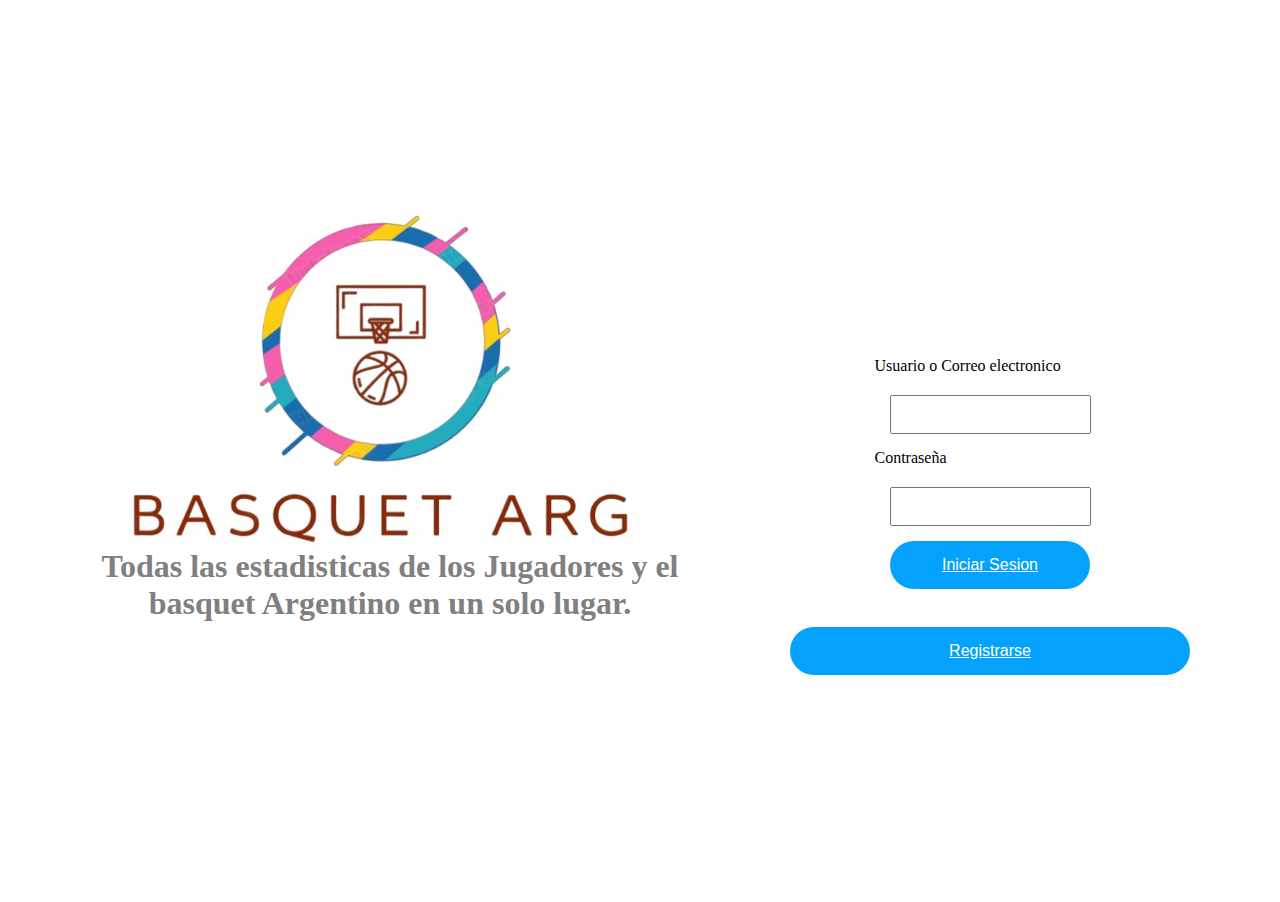
<file: index.html>
<!DOCTYPE html>
<html lang="en">

<head>
    <meta charset="UTF-8">
    <meta name="viewport" content="width=device-width, initial-scale=1.0">
    <link rel="shortcut icon" href="./favicon/favicon-32x32.png" type="image/x-icon">
    <link href="https://cdn.jsdelivr.net/npm/bootstrap@5.3.2/dist/css/bootstrap.min.css" rel="stylesheet"
        integrity="sha384-T3c6CoIi6uLrA9TneNEoa7RxnatzjcDSCmG1MXxSR1GAsXEV/Dwwykc2MPK8M2HN" crossorigin="anonymous">
    <link rel="stylesheet" href="style.css">
    <title>Basquet Arg</title>
</head>

<body>
    <div class="padrelogo">
        <div>
            <img src="./logo/logo.jpg" alt="LOGO BASQUET ARG" class="Logoindex">
            <h3 class="slogan">
                Todas las estadisticas de los Jugadores y el basquet Argentino en un solo lugar.
            </h3>
        </div>

        <form class="formularioindex">
            <div class="mb-3 ">
                <label for="exampleInputEmail1" class="form-label">Usuario o Correo electronico</label>
                <input type="email" class="form-control" id="exampleInputEmail1" aria-describedby="emailHelp">
            </div>
            <div class="mb-3">
                <label for="exampleInputPassword1" class="form-label">Contraseña</label>
                <input type="password" class="form-control" id="exampleInputPassword1">
            </div>
            <button type="submit" class="btn  iniciarsesion"><a href="./inicio.html">Iniciar Sesion</a></button>
            <a for="" class="OlviCont">Olividaste tu contraseña?</a>
            <div>
                <button type="submit" class="btn  registrarse"><a href="registro.html">Registrarse</a></button>
            </div>
        </form>

    </div>
    
    
    <script src="https://cdn.jsdelivr.net/npm/bootstrap@5.3.2/dist/js/bootstrap.bundle.min.js"
        integrity="sha384-C6RzsynM9kWDrMNeT87bh95OGNyZPhcTNXj1NW7RuBCsyN/o0jlpcV8Qyq46cDfL"
        crossorigin="anonymous"></script>
    <script src="main.js"></script>
</body>

</html>
</file>
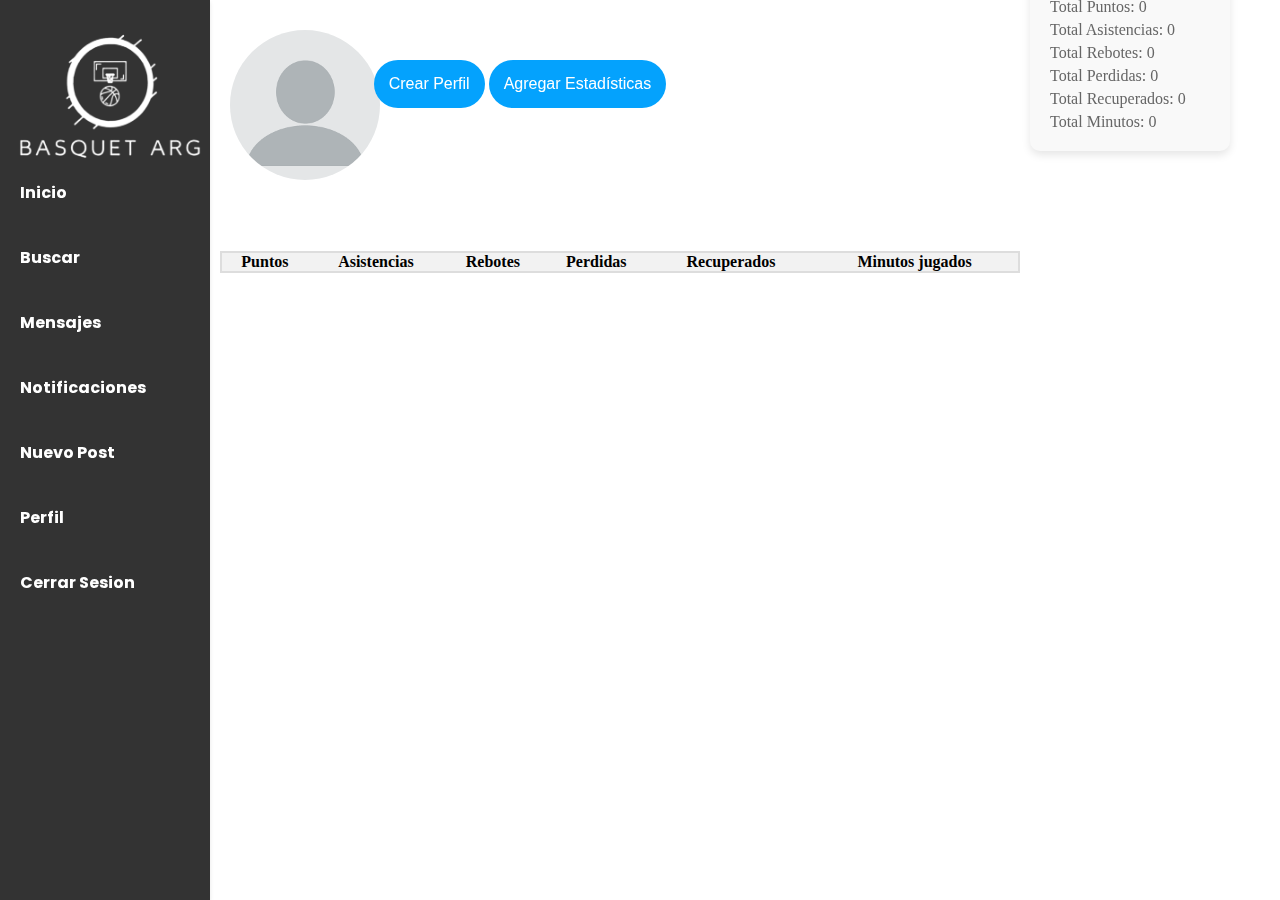
<file: perfil.html>
<!DOCTYPE html>
<html lang="en">

<head>
    <meta charset="UTF-8">
    <meta name="viewport" content="width=device-width, initial-scale=1.0">
    <link rel="shortcut icon" href="./favicon/favicon-32x32.png" type="image/x-icon">
    <link href="https://cdn.jsdelivr.net/npm/bootstrap@5.3.2/dist/css/bootstrap.min.css" rel="stylesheet"
        integrity="sha384-T3c6CoIi6uLrA9TneNEoa7RxnatzjcDSCmG1MXxSR1GAsXEV/Dwwykc2MPK8M2HN" crossorigin="anonymous">
    <link href="https://fonts.googleapis.com/css2?family=Poppins:wght@400;700&display=swap" rel="stylesheet">
    <link rel="stylesheet" href="style.css">
    <title>Inicio</title>
</head>

<body>
    <header>
        <nav class="navbar">
            <img src="./logo/PhotoRoom-20240330_174012.png" alt="Logo Basquet Arg" class="logoNavbar">
            <ul>
                <li><a href="inicio.html">Inicio</a></li>
                <li><a href="#">Buscar</a></li>
                <li><a href="#">Mensajes</a></li>
                <li><a href="#">Notificaciones</a></li>
                <li><a href="#">Nuevo Post</a></li>
                <li><a href="perfil.html">Perfil</a></li>
                <li><a href="index.html">Cerrar Sesion</a></li>

            </ul>
        </nav>
    </header>
</body>

</html>

    <div class="container text-center">
        <div class="row">
            <div class="col">
                <div class="fotoPerfilContainer">
                    <img src="./logo/foto perfil vacia.png" alt="" class="fotoPerfil">
                    <input type="file" id="fotoPerfilInput" class="fotoPerfilInput">
                </div>
            <div class="col">
                <section class="Perfil">
                    <ul class="datos-Perfil">

                    </ul>

                    <div class="contenedor">
                        <button class="btn" type="submit" id="lanzar-modal">Crear Perfil</button>

                        <button class="btn" id="btnAgregarEstadisticas">Agregar Estadísticas</button>
                    </div>
                    <button id="resetStatsBtn" class="btn">Resetear Estadísticas</button>

                </section>
            </div>
            <div class="contenedor-modal-estadisticas">
                <div class="modal-estadisticas">
                    <h2>Ingrese las estadísticas del partido</h2>
                    <form id="formularioEstadisticas">
                        <input type="number" id="puntos" placeholder="Puntos">
                        <input type="number" id="asistencias" placeholder="Asistencias">
                        <input type="number" id="rebotes" placeholder="Rebotes">
                        <input type="number" id="perdidas" placeholder="Balones perdidos">
                        <input type="number" id="recuperados" placeholder="Balones recuperados">
                        <input type="number" id="minutos" placeholder="Minutos jugados">
                        <button class="btn" type="submit">Guardar</button>
                    </form>
                </div>
            </div>
            <div class="resumen-estadisticas">
                <p id="totalPuntos">Total Puntos: 0</p>
                <p id="totalAsistencias">Total Asistencias: 0</p>
                <p id="totalRebotes">Total Rebotes: 0</p>
                
            </div>
            
            

            
        </div>
    </div>


    <div class="contenedor-modal">
        <div class="modal">
            <h2>Crear Perfil</h2>

            <form action="">
                <input type="text" placeholder="Introduce un nombre" id="nombreModal">
                <input type="text" placeholder="Introduce la posicion" id="posicionModal">
                <input type="text" placeholder="Introduce la estatura" id="estaturaModal">
                <input type="text" placeholder="Introduce el equipo" id="equipoModal">
                <button class="btn" type="submit" id="ocultar-modal">ENVIAR</button>
            </form>
        </div>
    </div>


    <div id="tablaEstadisticas">
        <table class="tabla">
            <thead>
                <tr>
                    <th>Puntos</th>
                    <th>Asistencias</th>
                    <th>Rebotes</th>
                    <th>Perdidas</th>
                    <th>Recuperados</th>
                    <th>Minutos jugados</th>
                </tr>
            </thead>
            <tbody id="bodyTablaEstadisticas">
                <!-- Aquí se insertarán las filas de la tabla -->
            </tbody>
        </table>
    </div>

    <script src="https://cdn.jsdelivr.net/npm/bootstrap@5.3.2/dist/js/bootstrap.bundle.min.js"
        integrity="sha384-C6RzsynM9kWDrMNeT87bh95OGNyZPhcTNXj1NW7RuBCsyN/o0jlpcV8Qyq46cDfL"
        crossorigin="anonymous"></script>
    <script src="main.js"></script>
</body>
</file>
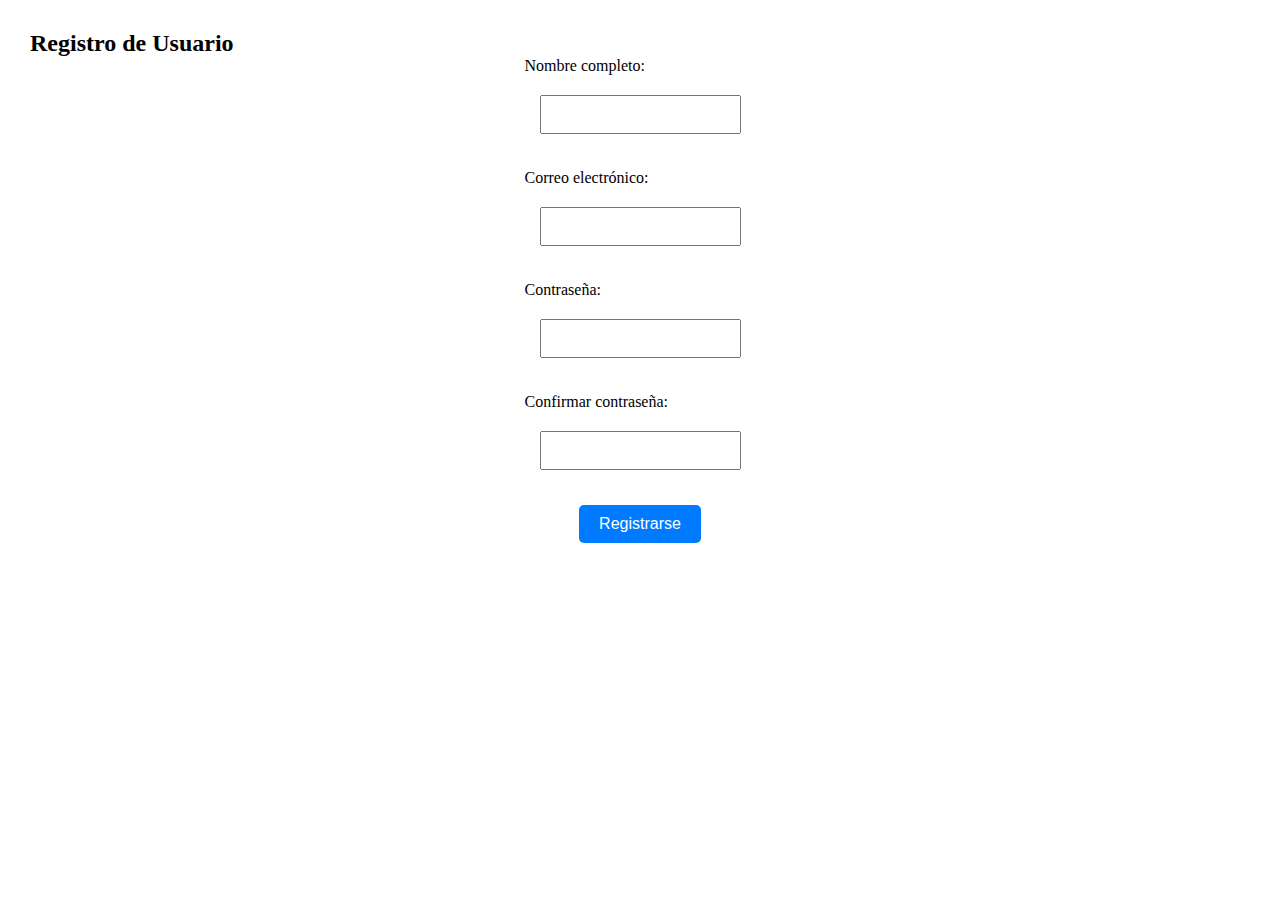
<file: registro.html>
<!DOCTYPE html>
<html lang="en">

<head>
    <meta charset="UTF-8">
    <meta name="viewport" content="width=device-width, initial-scale=1.0">
    <link rel="shortcut icon" href="./favicon/favicon-32x32.png" type="image/x-icon">
    <link href="https://cdn.jsdelivr.net/npm/bootstrap@5.3.2/dist/css/bootstrap.min.css" rel="stylesheet"
        integrity="sha384-T3c6CoIi6uLrA9TneNEoa7RxnatzjcDSCmG1MXxSR1GAsXEV/Dwwykc2MPK8M2HN" crossorigin="anonymous">
    <link rel="stylesheet" href="style.css">
    <title>Basquet Arg</title>
</head>
<body>
    <div class="container">
        <h2>Registro de Usuario</h2>
        <form id="registroForm" action="#" method="post">
            <div class="form-group">
                <label for="nombre">Nombre completo:</label>
                <input type="text" id="nombre" name="nombre" required class="inputRegistro">
            </div>
            <div class="form-group">
                <label for="email">Correo electrónico:</label>
                <input type="email" id="email" name="email" required class="inputRegistro">
            </div>
            <div class="form-group">
                <label for="password">Contraseña:</label>
                <input type="password" id="password" name="password" required class="inputRegistro">
            </div>
            <div class="form-group">
                <label for="confirmPassword">Confirmar contraseña:</label>
                <input type="password" id="confirmPassword" name="confirmPassword" required class="inputRegistro">
            </div>
            <button type="submit">Registrarse</button>
        </form>
    </div>
    <script src="https://cdn.jsdelivr.net/npm/bootstrap@5.3.2/dist/js/bootstrap.bundle.min.js"
    integrity="sha384-C6RzsynM9kWDrMNeT87bh95OGNyZPhcTNXj1NW7RuBCsyN/o0jlpcV8Qyq46cDfL"
    crossorigin="anonymous"></script>
<script src="main.js"></script>
</body>
</html>
</file>
<file: style.css>
@import url('https://fonts.googleapis.com/css?family=Poppins&display=swap');

* {
    padding: 0;
    margin: 0;
    box-sizing: border-box;
}

body{
    margin: 30px;
}

a {
    color: white;
}

.padrelogo {
    display: flex;
    justify-content: flex-start;
}

/* Estilos del navbar */
.navbar {
    position: fixed;
    top: 0;
    left: 0;
    width: 210px;
    height: 100vh;
    background-color: #333;
    box-shadow: 0 2px 4px rgba(0, 0, 0, 0.1);
    z-index: 1000;
    overflow-y: auto;
    font-family: 'Poppins', sans-serif;
}

.navbar ul {
    list-style: none;
    padding: 0;
    margin: 0;
}

.navbar li {
    padding: 20px;
}

.navbar a {
    text-decoration: none;
    font-weight: bold;
    font-size: 16px;
    color: #fff;
    transition: color 0.3s ease;
}

.navbar a:hover {
    color: #ff6600;
}

.logoNavbar {
    height: 180px;
    width: 200px;
    float: right;
}

.Logoindex {
    width: 700px;
    display: flex;
}

.formularioindex {
    position: relative;
    bottom: -100px;
}

.iniciarsesion {
    color: rgb(255, 255, 255);
    background-color: rgb(4, 162, 253);
    width: 200px;
}

.iniciarsesion:hover {
    background: rgb(180, 58, 149);
    background: linear-gradient(90deg, rgba(180, 58, 149, 1) 11%, rgba(29, 161, 253, 1) 37%, rgba(252, 176, 69, 1) 78%);
    color: white;
}

.OlviCont {
    margin-left: 20px;
}

.registrarse {
    color: white;
    margin-top: 20px;
    width: 400px;
    background-color: rgb(231, 3, 155);
}

.registrarse:hover {
    background: rgb(180, 58, 149);
    background: linear-gradient(90deg, rgba(180, 58, 149, 1) 11%, rgba(29, 161, 253, 1) 37%, rgba(252, 176, 69, 1) 78%);
    color: white;
}

.slogan {
    font-size: xx-large;
    width: 600px;
    color: grey;
    text-align: center;
    position: relative;
    top: -180px;
    right: -60px;
}

.header {
    text-align: center;
    padding: 10px;
    background-color: #4CAF50;
    margin: 0;
}

.Perfil {
    position: relative;
    left: -120px;
    top: -140px;
    margin: 20px;
}

.tituloPerfil {
    width: 400px;
    position: relative;
    right: -600px;
}

.fotoPerfil{
    border-radius: 100px;
}

.tabla {
    position: relative;
    top: -300px;
    left: -50px;
    width: 100%;
    border-collapse: collapse;
    border: 2px solid #ddd;
    position: relative;
    right: -200px;
    max-width: 800px;
    margin-left: 240px;
}

td {
    padding: 8px;
    text-align: left;
    border-bottom: 1px solid #ddd;
}

th {
    background-color: #f2f2f2;
}

tr:nth-child(odd) {
    background-color: #f9f9f9;
}

tr:hover {
    background-color: #f2f2f2;
}

.contenedor {
    width: 100%;
    height: 100px;
    text-align: center;
}

.contenedor p {
    margin: 30px 0;
    font-size: 2.5em;
}

.btn {
    text-align: center;
    padding: 15px;
    border-radius: 50px;
    color: rgb(255, 255, 255);
    background-color: rgb(4, 162, 253);
    border: none;
    color: #fff;
    transition: all 0.5s;
}

.btn:hover {
    background-color: rgb(245, 210, 8);
    color: white;
}

.img {
    width: 50%;
}

.contenedor-modal {
    position: fixed;
    top: 0;
    left: 0;
    right: 0;
    bottom: 0;
    z-index: -1;
    opacity: 0;
    display: flex;
    width: 100%;
    height: 100%;
    justify-content: center;
    align-items: center;
}

.contenedor-modal.mostrar {
    background-color: black;
    z-index: 1;
    opacity: 0.9;
}

.contenedor-modal .modal {
    width: 100%;
    display: flex;
    flex-direction: column;
    justify-content: center;
    align-items: center;
    margin: 0 500px;
    padding: 50px;
    background-color: #fff;
    opacity: 1;
}

form {
    width: 100%;
    display: flex;
    flex-direction: column;
    justify-content: center;
    align-items: center;
}

form input {
    margin: 15px;
    padding: 10px;
}

.datos-Perfil li {
    list-style-type: none;
}

.contenedor-modal-estadisticas {
    display: none;
    position: fixed;
    top: 0;
    left: 0;
    right: 0;
    bottom: 0;
    background-color: rgba(0, 0, 0, 0.5);
    z-index: 1;
}

.modal-estadisticas {
    position: fixed;
    background-color: white;
    width: 400px;
    height: auto;
    top: 50%;
    left: 50%;
    transform: translate(-50%, -50%);
    padding: 20px;
}

.resumen-estadisticas {
    position: relative;
    top: -400px;
    right: -1000px;
    width: 200px;
    background-color: #f9f9f9;
    padding: 20px;
    border-radius: 10px;
    box-shadow: 0 4px 8px rgba(0, 0, 0, 0.1);
    margin-top: 30px;
}

.resumen-estadisticas p {
    margin-bottom: 5px;
    color: #666;
}

.resumen-estadisticas p:last-child {
    margin-bottom: 0;
}

.fotoPerfilContainer {
    position: relative;
    right: -200px;
    width: 150px; 
    height: 150px; 
    overflow: hidden; 
}

.fotoPerfilInput {
    position: absolute;
    top: 0;
    left: 0;
    width: 100%;
    height: 100%;
    opacity: 0;
    cursor: pointer;
    z-index: 1;
}


.fotoPerfil {
    width: 100%; 
    height: auto; 
}
.form-group {
    margin-bottom: 20px;
}

label {
    display: block;
    margin-bottom: 5px;
}
.inputRegistro{
    input[type="text"],
    input[type="email"],
    input[type="password"] {
        width: 100%;
        padding: 10px;
        font-size: 16px;
        border: 1px solid #ccc;
        border-radius: 5px;
    }
}


button {
    padding: 10px 20px;
    font-size: 16px;
    border: none;
    border-radius: 5px;
    background-color: #007bff;
    color: #fff;
    cursor: pointer;
}

button:hover {
    background-color: #0056b3;
}
</file>
